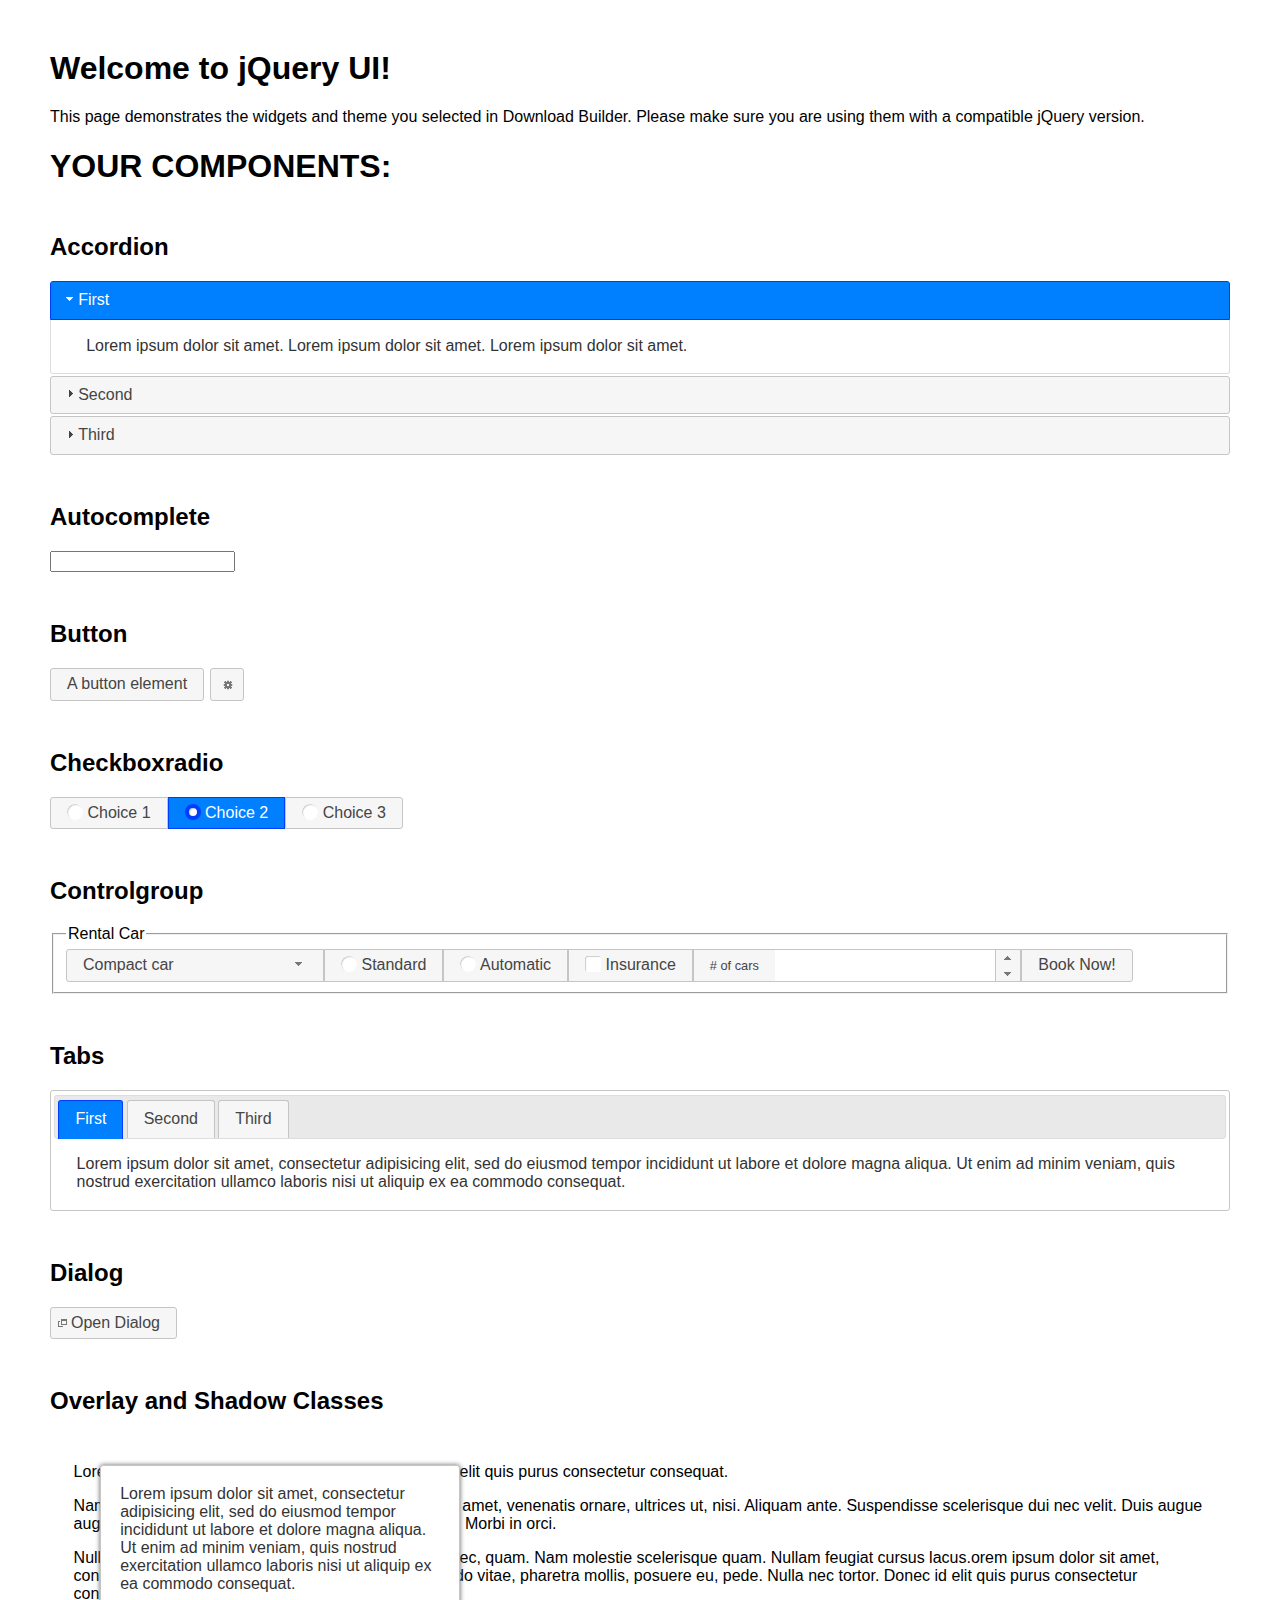
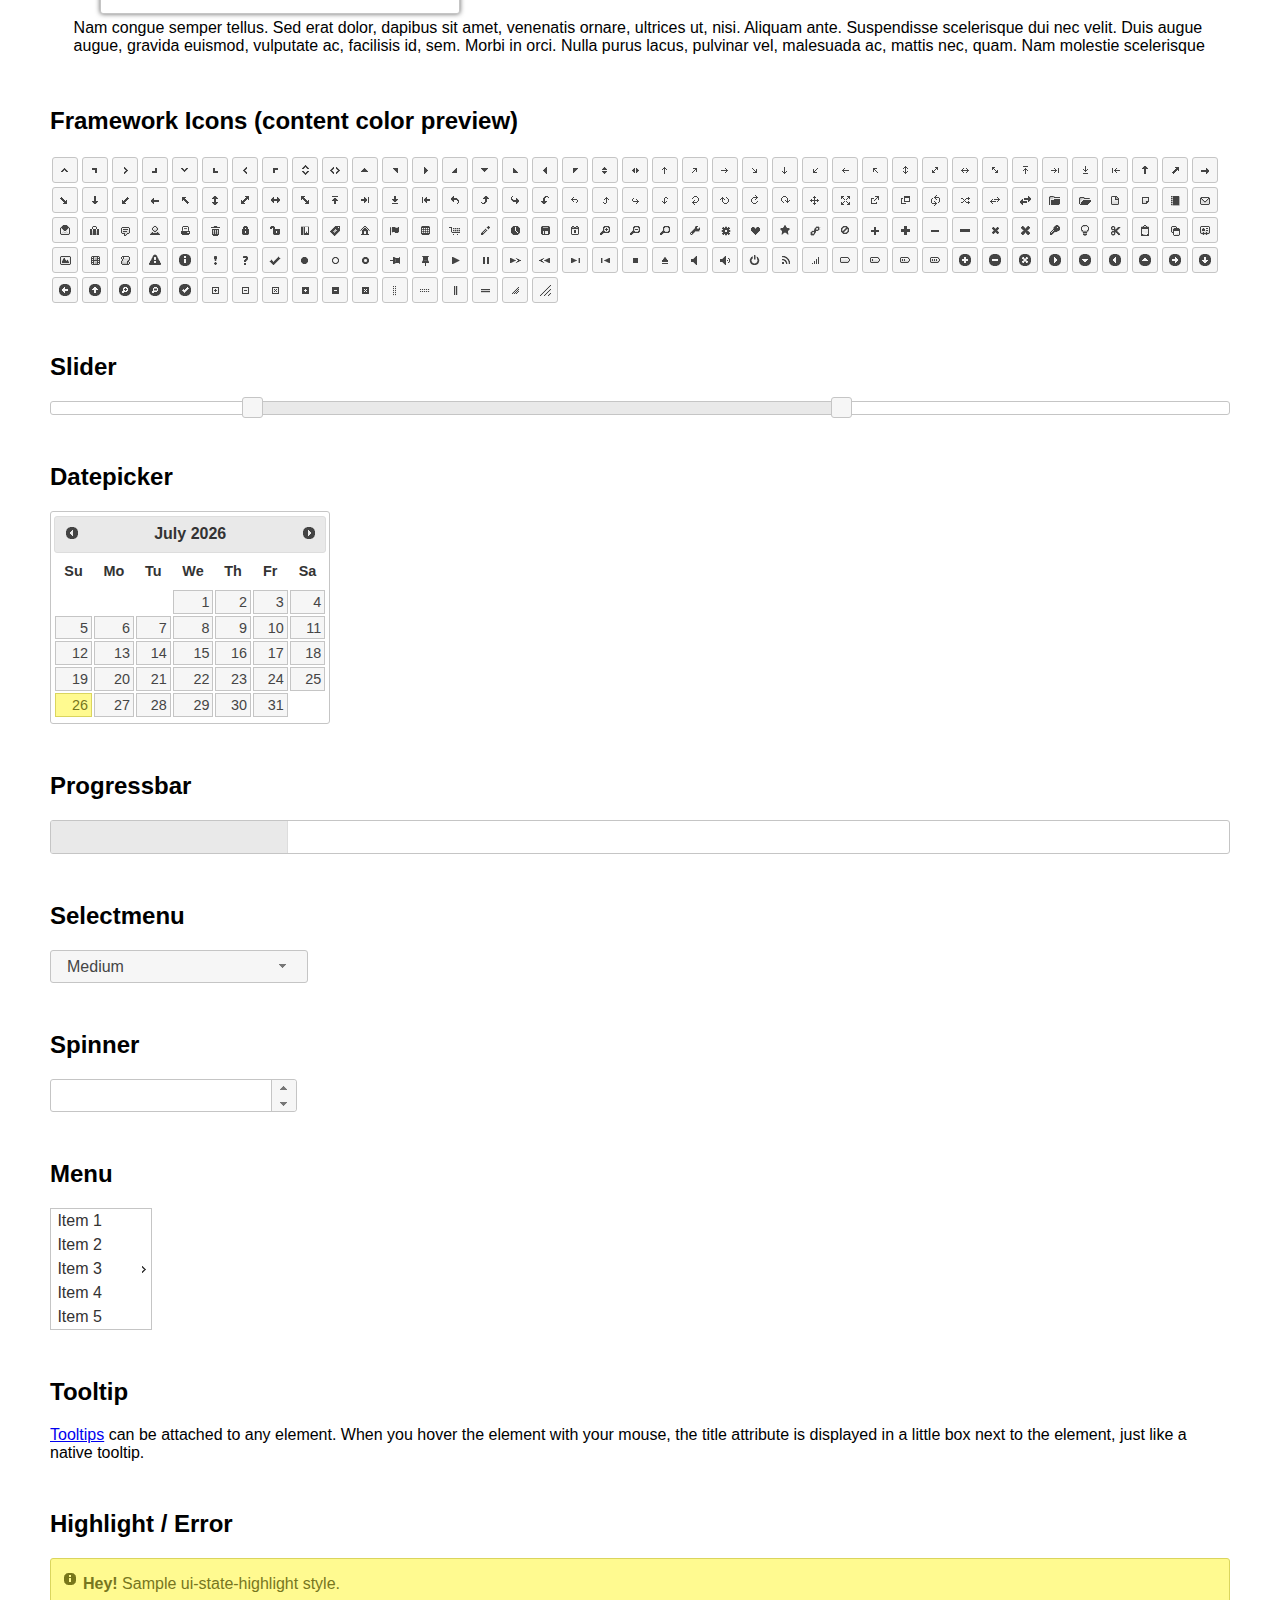
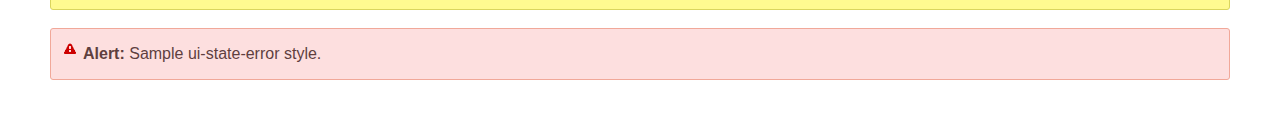
<file: static/scripts/jquery-ui-1.12.1/index.html>
<!doctype html>
<html lang="us">
<head>
	<meta charset="utf-8">
	<title>jQuery UI Example Page</title>
	<link href="jquery-ui.css" rel="stylesheet">
	<style>
	body{
		font-family: "Trebuchet MS", sans-serif;
		margin: 50px;
	}
	.demoHeaders {
		margin-top: 2em;
	}
	#dialog-link {
		padding: .4em 1em .4em 20px;
		text-decoration: none;
		position: relative;
	}
	#dialog-link span.ui-icon {
		margin: 0 5px 0 0;
		position: absolute;
		left: .2em;
		top: 50%;
		margin-top: -8px;
	}
	#icons {
		margin: 0;
		padding: 0;
	}
	#icons li {
		margin: 2px;
		position: relative;
		padding: 4px 0;
		cursor: pointer;
		float: left;
		list-style: none;
	}
	#icons span.ui-icon {
		float: left;
		margin: 0 4px;
	}
	.fakewindowcontain .ui-widget-overlay {
		position: absolute;
	}
	select {
		width: 200px;
	}
	</style>
</head>
<body>

<h1>Welcome to jQuery UI!</h1>

<div class="ui-widget">
	<p>This page demonstrates the widgets and theme you selected in Download Builder. Please make sure you are using them with a compatible jQuery version.</p>
</div>

<h1>YOUR COMPONENTS:</h1>


<!-- Accordion -->
<h2 class="demoHeaders">Accordion</h2>
<div id="accordion">
	<h3>First</h3>
	<div>Lorem ipsum dolor sit amet. Lorem ipsum dolor sit amet. Lorem ipsum dolor sit amet.</div>
	<h3>Second</h3>
	<div>Phasellus mattis tincidunt nibh.</div>
	<h3>Third</h3>
	<div>Nam dui erat, auctor a, dignissim quis.</div>
</div>



<!-- Autocomplete -->
<h2 class="demoHeaders">Autocomplete</h2>
<div>
	<input id="autocomplete" title="type &quot;a&quot;">
</div>



<!-- Button -->
<h2 class="demoHeaders">Button</h2>
<button id="button">A button element</button>
<button id="button-icon">An icon-only button</button>



<!-- Checkboxradio -->
<h2 class="demoHeaders">Checkboxradio</h2>
<form style="margin-top: 1em;">
	<div id="radioset">
		<input type="radio" id="radio1" name="radio"><label for="radio1">Choice 1</label>
		<input type="radio" id="radio2" name="radio" checked="checked"><label for="radio2">Choice 2</label>
		<input type="radio" id="radio3" name="radio"><label for="radio3">Choice 3</label>
	</div>
</form>



<!-- Controlgroup -->
<h2 class="demoHeaders">Controlgroup</h2>
<fieldset>
	<legend>Rental Car</legend>
	<div id="controlgroup">
		<select id="car-type">
			<option>Compact car</option>
			<option>Midsize car</option>
			<option>Full size car</option>
			<option>SUV</option>
			<option>Luxury</option>
			<option>Truck</option>
			<option>Van</option>
		</select>
		<label for="transmission-standard">Standard</label>
		<input type="radio" name="transmission" id="transmission-standard">
		<label for="transmission-automatic">Automatic</label>
		<input type="radio" name="transmission" id="transmission-automatic">
		<label for="insurance">Insurance</label>
		<input type="checkbox" name="insurance" id="insurance">
		<label for="horizontal-spinner" class="ui-controlgroup-label"># of cars</label>
		<input id="horizontal-spinner" class="ui-spinner-input">
		<button>Book Now!</button>
	</div>
</fieldset>



<!-- Tabs -->
<h2 class="demoHeaders">Tabs</h2>
<div id="tabs">
	<ul>
		<li><a href="#tabs-1">First</a></li>
		<li><a href="#tabs-2">Second</a></li>
		<li><a href="#tabs-3">Third</a></li>
	</ul>
	<div id="tabs-1">Lorem ipsum dolor sit amet, consectetur adipisicing elit, sed do eiusmod tempor incididunt ut labore et dolore magna aliqua. Ut enim ad minim veniam, quis nostrud exercitation ullamco laboris nisi ut aliquip ex ea commodo consequat.</div>
	<div id="tabs-2">Phasellus mattis tincidunt nibh. Cras orci urna, blandit id, pretium vel, aliquet ornare, felis. Maecenas scelerisque sem non nisl. Fusce sed lorem in enim dictum bibendum.</div>
	<div id="tabs-3">Nam dui erat, auctor a, dignissim quis, sollicitudin eu, felis. Pellentesque nisi urna, interdum eget, sagittis et, consequat vestibulum, lacus. Mauris porttitor ullamcorper augue.</div>
</div>



<h2 class="demoHeaders">Dialog</h2>
<p>
	<button id="dialog-link" class="ui-button ui-corner-all ui-widget">
		<span class="ui-icon ui-icon-newwin"></span>Open Dialog
	</button>
</p>

<h2 class="demoHeaders">Overlay and Shadow Classes</h2>
<div style="position: relative; width: 96%; height: 200px; padding:1% 2%; overflow:hidden;" class="fakewindowcontain">
	<p>Lorem ipsum dolor sit amet,  Nulla nec tortor. Donec id elit quis purus consectetur consequat. </p><p>Nam congue semper tellus. Sed erat dolor, dapibus sit amet, venenatis ornare, ultrices ut, nisi. Aliquam ante. Suspendisse scelerisque dui nec velit. Duis augue augue, gravida euismod, vulputate ac, facilisis id, sem. Morbi in orci. </p><p>Nulla purus lacus, pulvinar vel, malesuada ac, mattis nec, quam. Nam molestie scelerisque quam. Nullam feugiat cursus lacus.orem ipsum dolor sit amet, consectetur adipiscing elit. Donec libero risus, commodo vitae, pharetra mollis, posuere eu, pede. Nulla nec tortor. Donec id elit quis purus consectetur consequat. </p><p>Nam congue semper tellus. Sed erat dolor, dapibus sit amet, venenatis ornare, ultrices ut, nisi. Aliquam ante. Suspendisse scelerisque dui nec velit. Duis augue augue, gravida euismod, vulputate ac, facilisis id, sem. Morbi in orci. Nulla purus lacus, pulvinar vel, malesuada ac, mattis nec, quam. Nam molestie scelerisque quam. </p><p>Nullam feugiat cursus lacus.orem ipsum dolor sit amet, consectetur adipiscing elit. Donec libero risus, commodo vitae, pharetra mollis, posuere eu, pede. Nulla nec tortor. Donec id elit quis purus consectetur consequat. Nam congue semper tellus. Sed erat dolor, dapibus sit amet, venenatis ornare, ultrices ut, nisi. Aliquam ante. </p><p>Suspendisse scelerisque dui nec velit. Duis augue augue, gravida euismod, vulputate ac, facilisis id, sem. Morbi in orci. Nulla purus lacus, pulvinar vel, malesuada ac, mattis nec, quam. Nam molestie scelerisque quam. Nullam feugiat cursus lacus.orem ipsum dolor sit amet, consectetur adipiscing elit. Donec libero risus, commodo vitae, pharetra mollis, posuere eu, pede. Nulla nec tortor. Donec id elit quis purus consectetur consequat. Nam congue semper tellus. Sed erat dolor, dapibus sit amet, venenatis ornare, ultrices ut, nisi. </p>

	<!-- ui-dialog -->
	<div class="ui-widget-overlay ui-front"></div>
	<div style="position: absolute; width: 320px; left: 50px; top: 30px; padding: 1.2em" class="ui-widget ui-front ui-widget-content ui-corner-all ui-widget-shadow">
		Lorem ipsum dolor sit amet, consectetur adipisicing elit, sed do eiusmod tempor incididunt ut labore et dolore magna aliqua. Ut enim ad minim veniam, quis nostrud exercitation ullamco laboris nisi ut aliquip ex ea commodo consequat.
	</div>

</div>

<!-- ui-dialog -->
<div id="dialog" title="Dialog Title">
	<p>Lorem ipsum dolor sit amet, consectetur adipisicing elit, sed do eiusmod tempor incididunt ut labore et dolore magna aliqua. Ut enim ad minim veniam, quis nostrud exercitation ullamco laboris nisi ut aliquip ex ea commodo consequat.</p>
</div>



<h2 class="demoHeaders">Framework Icons (content color preview)</h2>
<ul id="icons" class="ui-widget ui-helper-clearfix">
	<li class="ui-state-default ui-corner-all" title=".ui-icon-caret-1-n"><span class="ui-icon ui-icon-caret-1-n"></span></li>
	<li class="ui-state-default ui-corner-all" title=".ui-icon-caret-1-ne"><span class="ui-icon ui-icon-caret-1-ne"></span></li>
	<li class="ui-state-default ui-corner-all" title=".ui-icon-caret-1-e"><span class="ui-icon ui-icon-caret-1-e"></span></li>
	<li class="ui-state-default ui-corner-all" title=".ui-icon-caret-1-se"><span class="ui-icon ui-icon-caret-1-se"></span></li>
	<li class="ui-state-default ui-corner-all" title=".ui-icon-caret-1-s"><span class="ui-icon ui-icon-caret-1-s"></span></li>
	<li class="ui-state-default ui-corner-all" title=".ui-icon-caret-1-sw"><span class="ui-icon ui-icon-caret-1-sw"></span></li>
	<li class="ui-state-default ui-corner-all" title=".ui-icon-caret-1-w"><span class="ui-icon ui-icon-caret-1-w"></span></li>
	<li class="ui-state-default ui-corner-all" title=".ui-icon-caret-1-nw"><span class="ui-icon ui-icon-caret-1-nw"></span></li>
	<li class="ui-state-default ui-corner-all" title=".ui-icon-caret-2-n-s"><span class="ui-icon ui-icon-caret-2-n-s"></span></li>
	<li class="ui-state-default ui-corner-all" title=".ui-icon-caret-2-e-w"><span class="ui-icon ui-icon-caret-2-e-w"></span></li>
	<li class="ui-state-default ui-corner-all" title=".ui-icon-triangle-1-n"><span class="ui-icon ui-icon-triangle-1-n"></span></li>
	<li class="ui-state-default ui-corner-all" title=".ui-icon-triangle-1-ne"><span class="ui-icon ui-icon-triangle-1-ne"></span></li>
	<li class="ui-state-default ui-corner-all" title=".ui-icon-triangle-1-e"><span class="ui-icon ui-icon-triangle-1-e"></span></li>
	<li class="ui-state-default ui-corner-all" title=".ui-icon-triangle-1-se"><span class="ui-icon ui-icon-triangle-1-se"></span></li>
	<li class="ui-state-default ui-corner-all" title=".ui-icon-triangle-1-s"><span class="ui-icon ui-icon-triangle-1-s"></span></li>
	<li class="ui-state-default ui-corner-all" title=".ui-icon-triangle-1-sw"><span class="ui-icon ui-icon-triangle-1-sw"></span></li>
	<li class="ui-state-default ui-corner-all" title=".ui-icon-triangle-1-w"><span class="ui-icon ui-icon-triangle-1-w"></span></li>
	<li class="ui-state-default ui-corner-all" title=".ui-icon-triangle-1-nw"><span class="ui-icon ui-icon-triangle-1-nw"></span></li>
	<li class="ui-state-default ui-corner-all" title=".ui-icon-triangle-2-n-s"><span class="ui-icon ui-icon-triangle-2-n-s"></span></li>
	<li class="ui-state-default ui-corner-all" title=".ui-icon-triangle-2-e-w"><span class="ui-icon ui-icon-triangle-2-e-w"></span></li>
	<li class="ui-state-default ui-corner-all" title=".ui-icon-arrow-1-n"><span class="ui-icon ui-icon-arrow-1-n"></span></li>
	<li class="ui-state-default ui-corner-all" title=".ui-icon-arrow-1-ne"><span class="ui-icon ui-icon-arrow-1-ne"></span></li>
	<li class="ui-state-default ui-corner-all" title=".ui-icon-arrow-1-e"><span class="ui-icon ui-icon-arrow-1-e"></span></li>
	<li class="ui-state-default ui-corner-all" title=".ui-icon-arrow-1-se"><span class="ui-icon ui-icon-arrow-1-se"></span></li>
	<li class="ui-state-default ui-corner-all" title=".ui-icon-arrow-1-s"><span class="ui-icon ui-icon-arrow-1-s"></span></li>
	<li class="ui-state-default ui-corner-all" title=".ui-icon-arrow-1-sw"><span class="ui-icon ui-icon-arrow-1-sw"></span></li>
	<li class="ui-state-default ui-corner-all" title=".ui-icon-arrow-1-w"><span class="ui-icon ui-icon-arrow-1-w"></span></li>
	<li class="ui-state-default ui-corner-all" title=".ui-icon-arrow-1-nw"><span class="ui-icon ui-icon-arrow-1-nw"></span></li>
	<li class="ui-state-default ui-corner-all" title=".ui-icon-arrow-2-n-s"><span class="ui-icon ui-icon-arrow-2-n-s"></span></li>
	<li class="ui-state-default ui-corner-all" title=".ui-icon-arrow-2-ne-sw"><span class="ui-icon ui-icon-arrow-2-ne-sw"></span></li>
	<li class="ui-state-default ui-corner-all" title=".ui-icon-arrow-2-e-w"><span class="ui-icon ui-icon-arrow-2-e-w"></span></li>
	<li class="ui-state-default ui-corner-all" title=".ui-icon-arrow-2-se-nw"><span class="ui-icon ui-icon-arrow-2-se-nw"></span></li>
	<li class="ui-state-default ui-corner-all" title=".ui-icon-arrowstop-1-n"><span class="ui-icon ui-icon-arrowstop-1-n"></span></li>
	<li class="ui-state-default ui-corner-all" title=".ui-icon-arrowstop-1-e"><span class="ui-icon ui-icon-arrowstop-1-e"></span></li>
	<li class="ui-state-default ui-corner-all" title=".ui-icon-arrowstop-1-s"><span class="ui-icon ui-icon-arrowstop-1-s"></span></li>
	<li class="ui-state-default ui-corner-all" title=".ui-icon-arrowstop-1-w"><span class="ui-icon ui-icon-arrowstop-1-w"></span></li>
	<li class="ui-state-default ui-corner-all" title=".ui-icon-arrowthick-1-n"><span class="ui-icon ui-icon-arrowthick-1-n"></span></li>
	<li class="ui-state-default ui-corner-all" title=".ui-icon-arrowthick-1-ne"><span class="ui-icon ui-icon-arrowthick-1-ne"></span></li>
	<li class="ui-state-default ui-corner-all" title=".ui-icon-arrowthick-1-e"><span class="ui-icon ui-icon-arrowthick-1-e"></span></li>
	<li class="ui-state-default ui-corner-all" title=".ui-icon-arrowthick-1-se"><span class="ui-icon ui-icon-arrowthick-1-se"></span></li>
	<li class="ui-state-default ui-corner-all" title=".ui-icon-arrowthick-1-s"><span class="ui-icon ui-icon-arrowthick-1-s"></span></li>
	<li class="ui-state-default ui-corner-all" title=".ui-icon-arrowthick-1-sw"><span class="ui-icon ui-icon-arrowthick-1-sw"></span></li>
	<li class="ui-state-default ui-corner-all" title=".ui-icon-arrowthick-1-w"><span class="ui-icon ui-icon-arrowthick-1-w"></span></li>
	<li class="ui-state-default ui-corner-all" title=".ui-icon-arrowthick-1-nw"><span class="ui-icon ui-icon-arrowthick-1-nw"></span></li>
	<li class="ui-state-default ui-corner-all" title=".ui-icon-arrowthick-2-n-s"><span class="ui-icon ui-icon-arrowthick-2-n-s"></span></li>
	<li class="ui-state-default ui-corner-all" title=".ui-icon-arrowthick-2-ne-sw"><span class="ui-icon ui-icon-arrowthick-2-ne-sw"></span></li>
	<li class="ui-state-default ui-corner-all" title=".ui-icon-arrowthick-2-e-w"><span class="ui-icon ui-icon-arrowthick-2-e-w"></span></li>
	<li class="ui-state-default ui-corner-all" title=".ui-icon-arrowthick-2-se-nw"><span class="ui-icon ui-icon-arrowthick-2-se-nw"></span></li>
	<li class="ui-state-default ui-corner-all" title=".ui-icon-arrowthickstop-1-n"><span class="ui-icon ui-icon-arrowthickstop-1-n"></span></li>
	<li class="ui-state-default ui-corner-all" title=".ui-icon-arrowthickstop-1-e"><span class="ui-icon ui-icon-arrowthickstop-1-e"></span></li>
	<li class="ui-state-default ui-corner-all" title=".ui-icon-arrowthickstop-1-s"><span class="ui-icon ui-icon-arrowthickstop-1-s"></span></li>
	<li class="ui-state-default ui-corner-all" title=".ui-icon-arrowthickstop-1-w"><span class="ui-icon ui-icon-arrowthickstop-1-w"></span></li>
	<li class="ui-state-default ui-corner-all" title=".ui-icon-arrowreturnthick-1-w"><span class="ui-icon ui-icon-arrowreturnthick-1-w"></span></li>
	<li class="ui-state-default ui-corner-all" title=".ui-icon-arrowreturnthick-1-n"><span class="ui-icon ui-icon-arrowreturnthick-1-n"></span></li>
	<li class="ui-state-default ui-corner-all" title=".ui-icon-arrowreturnthick-1-e"><span class="ui-icon ui-icon-arrowreturnthick-1-e"></span></li>
	<li class="ui-state-default ui-corner-all" title=".ui-icon-arrowreturnthick-1-s"><span class="ui-icon ui-icon-arrowreturnthick-1-s"></span></li>
	<li class="ui-state-default ui-corner-all" title=".ui-icon-arrowreturn-1-w"><span class="ui-icon ui-icon-arrowreturn-1-w"></span></li>
	<li class="ui-state-default ui-corner-all" title=".ui-icon-arrowreturn-1-n"><span class="ui-icon ui-icon-arrowreturn-1-n"></span></li>
	<li class="ui-state-default ui-corner-all" title=".ui-icon-arrowreturn-1-e"><span class="ui-icon ui-icon-arrowreturn-1-e"></span></li>
	<li class="ui-state-default ui-corner-all" title=".ui-icon-arrowreturn-1-s"><span class="ui-icon ui-icon-arrowreturn-1-s"></span></li>
	<li class="ui-state-default ui-corner-all" title=".ui-icon-arrowrefresh-1-w"><span class="ui-icon ui-icon-arrowrefresh-1-w"></span></li>
	<li class="ui-state-default ui-corner-all" title=".ui-icon-arrowrefresh-1-n"><span class="ui-icon ui-icon-arrowrefresh-1-n"></span></li>
	<li class="ui-state-default ui-corner-all" title=".ui-icon-arrowrefresh-1-e"><span class="ui-icon ui-icon-arrowrefresh-1-e"></span></li>
	<li class="ui-state-default ui-corner-all" title=".ui-icon-arrowrefresh-1-s"><span class="ui-icon ui-icon-arrowrefresh-1-s"></span></li>
	<li class="ui-state-default ui-corner-all" title=".ui-icon-arrow-4"><span class="ui-icon ui-icon-arrow-4"></span></li>
	<li class="ui-state-default ui-corner-all" title=".ui-icon-arrow-4-diag"><span class="ui-icon ui-icon-arrow-4-diag"></span></li>
	<li class="ui-state-default ui-corner-all" title=".ui-icon-extlink"><span class="ui-icon ui-icon-extlink"></span></li>
	<li class="ui-state-default ui-corner-all" title=".ui-icon-newwin"><span class="ui-icon ui-icon-newwin"></span></li>
	<li class="ui-state-default ui-corner-all" title=".ui-icon-refresh"><span class="ui-icon ui-icon-refresh"></span></li>
	<li class="ui-state-default ui-corner-all" title=".ui-icon-shuffle"><span class="ui-icon ui-icon-shuffle"></span></li>
	<li class="ui-state-default ui-corner-all" title=".ui-icon-transfer-e-w"><span class="ui-icon ui-icon-transfer-e-w"></span></li>
	<li class="ui-state-default ui-corner-all" title=".ui-icon-transferthick-e-w"><span class="ui-icon ui-icon-transferthick-e-w"></span></li>
	<li class="ui-state-default ui-corner-all" title=".ui-icon-folder-collapsed"><span class="ui-icon ui-icon-folder-collapsed"></span></li>
	<li class="ui-state-default ui-corner-all" title=".ui-icon-folder-open"><span class="ui-icon ui-icon-folder-open"></span></li>
	<li class="ui-state-default ui-corner-all" title=".ui-icon-document"><span class="ui-icon ui-icon-document"></span></li>
	<li class="ui-state-default ui-corner-all" title=".ui-icon-document-b"><span class="ui-icon ui-icon-document-b"></span></li>
	<li class="ui-state-default ui-corner-all" title=".ui-icon-note"><span class="ui-icon ui-icon-note"></span></li>
	<li class="ui-state-default ui-corner-all" title=".ui-icon-mail-closed"><span class="ui-icon ui-icon-mail-closed"></span></li>
	<li class="ui-state-default ui-corner-all" title=".ui-icon-mail-open"><span class="ui-icon ui-icon-mail-open"></span></li>
	<li class="ui-state-default ui-corner-all" title=".ui-icon-suitcase"><span class="ui-icon ui-icon-suitcase"></span></li>
	<li class="ui-state-default ui-corner-all" title=".ui-icon-comment"><span class="ui-icon ui-icon-comment"></span></li>
	<li class="ui-state-default ui-corner-all" title=".ui-icon-person"><span class="ui-icon ui-icon-person"></span></li>
	<li class="ui-state-default ui-corner-all" title=".ui-icon-print"><span class="ui-icon ui-icon-print"></span></li>
	<li class="ui-state-default ui-corner-all" title=".ui-icon-trash"><span class="ui-icon ui-icon-trash"></span></li>
	<li class="ui-state-default ui-corner-all" title=".ui-icon-locked"><span class="ui-icon ui-icon-locked"></span></li>
	<li class="ui-state-default ui-corner-all" title=".ui-icon-unlocked"><span class="ui-icon ui-icon-unlocked"></span></li>
	<li class="ui-state-default ui-corner-all" title=".ui-icon-bookmark"><span class="ui-icon ui-icon-bookmark"></span></li>
	<li class="ui-state-default ui-corner-all" title=".ui-icon-tag"><span class="ui-icon ui-icon-tag"></span></li>
	<li class="ui-state-default ui-corner-all" title=".ui-icon-home"><span class="ui-icon ui-icon-home"></span></li>
	<li class="ui-state-default ui-corner-all" title=".ui-icon-flag"><span class="ui-icon ui-icon-flag"></span></li>
	<li class="ui-state-default ui-corner-all" title=".ui-icon-calculator"><span class="ui-icon ui-icon-calculator"></span></li>
	<li class="ui-state-default ui-corner-all" title=".ui-icon-cart"><span class="ui-icon ui-icon-cart"></span></li>
	<li class="ui-state-default ui-corner-all" title=".ui-icon-pencil"><span class="ui-icon ui-icon-pencil"></span></li>
	<li class="ui-state-default ui-corner-all" title=".ui-icon-clock"><span class="ui-icon ui-icon-clock"></span></li>
	<li class="ui-state-default ui-corner-all" title=".ui-icon-disk"><span class="ui-icon ui-icon-disk"></span></li>
	<li class="ui-state-default ui-corner-all" title=".ui-icon-calendar"><span class="ui-icon ui-icon-calendar"></span></li>
	<li class="ui-state-default ui-corner-all" title=".ui-icon-zoomin"><span class="ui-icon ui-icon-zoomin"></span></li>
	<li class="ui-state-default ui-corner-all" title=".ui-icon-zoomout"><span class="ui-icon ui-icon-zoomout"></span></li>
	<li class="ui-state-default ui-corner-all" title=".ui-icon-search"><span class="ui-icon ui-icon-search"></span></li>
	<li class="ui-state-default ui-corner-all" title=".ui-icon-wrench"><span class="ui-icon ui-icon-wrench"></span></li>
	<li class="ui-state-default ui-corner-all" title=".ui-icon-gear"><span class="ui-icon ui-icon-gear"></span></li>
	<li class="ui-state-default ui-corner-all" title=".ui-icon-heart"><span class="ui-icon ui-icon-heart"></span></li>
	<li class="ui-state-default ui-corner-all" title=".ui-icon-star"><span class="ui-icon ui-icon-star"></span></li>
	<li class="ui-state-default ui-corner-all" title=".ui-icon-link"><span class="ui-icon ui-icon-link"></span></li>
	<li class="ui-state-default ui-corner-all" title=".ui-icon-cancel"><span class="ui-icon ui-icon-cancel"></span></li>
	<li class="ui-state-default ui-corner-all" title=".ui-icon-plus"><span class="ui-icon ui-icon-plus"></span></li>
	<li class="ui-state-default ui-corner-all" title=".ui-icon-plusthick"><span class="ui-icon ui-icon-plusthick"></span></li>
	<li class="ui-state-default ui-corner-all" title=".ui-icon-minus"><span class="ui-icon ui-icon-minus"></span></li>
	<li class="ui-state-default ui-corner-all" title=".ui-icon-minusthick"><span class="ui-icon ui-icon-minusthick"></span></li>
	<li class="ui-state-default ui-corner-all" title=".ui-icon-close"><span class="ui-icon ui-icon-close"></span></li>
	<li class="ui-state-default ui-corner-all" title=".ui-icon-closethick"><span class="ui-icon ui-icon-closethick"></span></li>
	<li class="ui-state-default ui-corner-all" title=".ui-icon-key"><span class="ui-icon ui-icon-key"></span></li>
	<li class="ui-state-default ui-corner-all" title=".ui-icon-lightbulb"><span class="ui-icon ui-icon-lightbulb"></span></li>
	<li class="ui-state-default ui-corner-all" title=".ui-icon-scissors"><span class="ui-icon ui-icon-scissors"></span></li>
	<li class="ui-state-default ui-corner-all" title=".ui-icon-clipboard"><span class="ui-icon ui-icon-clipboard"></span></li>
	<li class="ui-state-default ui-corner-all" title=".ui-icon-copy"><span class="ui-icon ui-icon-copy"></span></li>
	<li class="ui-state-default ui-corner-all" title=".ui-icon-contact"><span class="ui-icon ui-icon-contact"></span></li>
	<li class="ui-state-default ui-corner-all" title=".ui-icon-image"><span class="ui-icon ui-icon-image"></span></li>
	<li class="ui-state-default ui-corner-all" title=".ui-icon-video"><span class="ui-icon ui-icon-video"></span></li>
	<li class="ui-state-default ui-corner-all" title=".ui-icon-script"><span class="ui-icon ui-icon-script"></span></li>
	<li class="ui-state-default ui-corner-all" title=".ui-icon-alert"><span class="ui-icon ui-icon-alert"></span></li>
	<li class="ui-state-default ui-corner-all" title=".ui-icon-info"><span class="ui-icon ui-icon-info"></span></li>
	<li class="ui-state-default ui-corner-all" title=".ui-icon-notice"><span class="ui-icon ui-icon-notice"></span></li>
	<li class="ui-state-default ui-corner-all" title=".ui-icon-help"><span class="ui-icon ui-icon-help"></span></li>
	<li class="ui-state-default ui-corner-all" title=".ui-icon-check"><span class="ui-icon ui-icon-check"></span></li>
	<li class="ui-state-default ui-corner-all" title=".ui-icon-bullet"><span class="ui-icon ui-icon-bullet"></span></li>
	<li class="ui-state-default ui-corner-all" title=".ui-icon-radio-off"><span class="ui-icon ui-icon-radio-off"></span></li>
	<li class="ui-state-default ui-corner-all" title=".ui-icon-radio-on"><span class="ui-icon ui-icon-radio-on"></span></li>
	<li class="ui-state-default ui-corner-all" title=".ui-icon-pin-w"><span class="ui-icon ui-icon-pin-w"></span></li>
	<li class="ui-state-default ui-corner-all" title=".ui-icon-pin-s"><span class="ui-icon ui-icon-pin-s"></span></li>
	<li class="ui-state-default ui-corner-all" title=".ui-icon-play"><span class="ui-icon ui-icon-play"></span></li>
	<li class="ui-state-default ui-corner-all" title=".ui-icon-pause"><span class="ui-icon ui-icon-pause"></span></li>
	<li class="ui-state-default ui-corner-all" title=".ui-icon-seek-next"><span class="ui-icon ui-icon-seek-next"></span></li>
	<li class="ui-state-default ui-corner-all" title=".ui-icon-seek-prev"><span class="ui-icon ui-icon-seek-prev"></span></li>
	<li class="ui-state-default ui-corner-all" title=".ui-icon-seek-end"><span class="ui-icon ui-icon-seek-end"></span></li>
	<li class="ui-state-default ui-corner-all" title=".ui-icon-seek-first"><span class="ui-icon ui-icon-seek-first"></span></li>
	<li class="ui-state-default ui-corner-all" title=".ui-icon-stop"><span class="ui-icon ui-icon-stop"></span></li>
	<li class="ui-state-default ui-corner-all" title=".ui-icon-eject"><span class="ui-icon ui-icon-eject"></span></li>
	<li class="ui-state-default ui-corner-all" title=".ui-icon-volume-off"><span class="ui-icon ui-icon-volume-off"></span></li>
	<li class="ui-state-default ui-corner-all" title=".ui-icon-volume-on"><span class="ui-icon ui-icon-volume-on"></span></li>
	<li class="ui-state-default ui-corner-all" title=".ui-icon-power"><span class="ui-icon ui-icon-power"></span></li>
	<li class="ui-state-default ui-corner-all" title=".ui-icon-signal-diag"><span class="ui-icon ui-icon-signal-diag"></span></li>
	<li class="ui-state-default ui-corner-all" title=".ui-icon-signal"><span class="ui-icon ui-icon-signal"></span></li>
	<li class="ui-state-default ui-corner-all" title=".ui-icon-battery-0"><span class="ui-icon ui-icon-battery-0"></span></li>
	<li class="ui-state-default ui-corner-all" title=".ui-icon-battery-1"><span class="ui-icon ui-icon-battery-1"></span></li>
	<li class="ui-state-default ui-corner-all" title=".ui-icon-battery-2"><span class="ui-icon ui-icon-battery-2"></span></li>
	<li class="ui-state-default ui-corner-all" title=".ui-icon-battery-3"><span class="ui-icon ui-icon-battery-3"></span></li>
	<li class="ui-state-default ui-corner-all" title=".ui-icon-circle-plus"><span class="ui-icon ui-icon-circle-plus"></span></li>
	<li class="ui-state-default ui-corner-all" title=".ui-icon-circle-minus"><span class="ui-icon ui-icon-circle-minus"></span></li>
	<li class="ui-state-default ui-corner-all" title=".ui-icon-circle-close"><span class="ui-icon ui-icon-circle-close"></span></li>
	<li class="ui-state-default ui-corner-all" title=".ui-icon-circle-triangle-e"><span class="ui-icon ui-icon-circle-triangle-e"></span></li>
	<li class="ui-state-default ui-corner-all" title=".ui-icon-circle-triangle-s"><span class="ui-icon ui-icon-circle-triangle-s"></span></li>
	<li class="ui-state-default ui-corner-all" title=".ui-icon-circle-triangle-w"><span class="ui-icon ui-icon-circle-triangle-w"></span></li>
	<li class="ui-state-default ui-corner-all" title=".ui-icon-circle-triangle-n"><span class="ui-icon ui-icon-circle-triangle-n"></span></li>
	<li class="ui-state-default ui-corner-all" title=".ui-icon-circle-arrow-e"><span class="ui-icon ui-icon-circle-arrow-e"></span></li>
	<li class="ui-state-default ui-corner-all" title=".ui-icon-circle-arrow-s"><span class="ui-icon ui-icon-circle-arrow-s"></span></li>
	<li class="ui-state-default ui-corner-all" title=".ui-icon-circle-arrow-w"><span class="ui-icon ui-icon-circle-arrow-w"></span></li>
	<li class="ui-state-default ui-corner-all" title=".ui-icon-circle-arrow-n"><span class="ui-icon ui-icon-circle-arrow-n"></span></li>
	<li class="ui-state-default ui-corner-all" title=".ui-icon-circle-zoomin"><span class="ui-icon ui-icon-circle-zoomin"></span></li>
	<li class="ui-state-default ui-corner-all" title=".ui-icon-circle-zoomout"><span class="ui-icon ui-icon-circle-zoomout"></span></li>
	<li class="ui-state-default ui-corner-all" title=".ui-icon-circle-check"><span class="ui-icon ui-icon-circle-check"></span></li>
	<li class="ui-state-default ui-corner-all" title=".ui-icon-circlesmall-plus"><span class="ui-icon ui-icon-circlesmall-plus"></span></li>
	<li class="ui-state-default ui-corner-all" title=".ui-icon-circlesmall-minus"><span class="ui-icon ui-icon-circlesmall-minus"></span></li>
	<li class="ui-state-default ui-corner-all" title=".ui-icon-circlesmall-close"><span class="ui-icon ui-icon-circlesmall-close"></span></li>
	<li class="ui-state-default ui-corner-all" title=".ui-icon-squaresmall-plus"><span class="ui-icon ui-icon-squaresmall-plus"></span></li>
	<li class="ui-state-default ui-corner-all" title=".ui-icon-squaresmall-minus"><span class="ui-icon ui-icon-squaresmall-minus"></span></li>
	<li class="ui-state-default ui-corner-all" title=".ui-icon-squaresmall-close"><span class="ui-icon ui-icon-squaresmall-close"></span></li>
	<li class="ui-state-default ui-corner-all" title=".ui-icon-grip-dotted-vertical"><span class="ui-icon ui-icon-grip-dotted-vertical"></span></li>
	<li class="ui-state-default ui-corner-all" title=".ui-icon-grip-dotted-horizontal"><span class="ui-icon ui-icon-grip-dotted-horizontal"></span></li>
	<li class="ui-state-default ui-corner-all" title=".ui-icon-grip-solid-vertical"><span class="ui-icon ui-icon-grip-solid-vertical"></span></li>
	<li class="ui-state-default ui-corner-all" title=".ui-icon-grip-solid-horizontal"><span class="ui-icon ui-icon-grip-solid-horizontal"></span></li>
	<li class="ui-state-default ui-corner-all" title=".ui-icon-gripsmall-diagonal-se"><span class="ui-icon ui-icon-gripsmall-diagonal-se"></span></li>
	<li class="ui-state-default ui-corner-all" title=".ui-icon-grip-diagonal-se"><span class="ui-icon ui-icon-grip-diagonal-se"></span></li>
</ul>


<!-- Slider -->
<h2 class="demoHeaders">Slider</h2>
<div id="slider"></div>



<!-- Datepicker -->
<h2 class="demoHeaders">Datepicker</h2>
<div id="datepicker"></div>



<!-- Progressbar -->
<h2 class="demoHeaders">Progressbar</h2>
<div id="progressbar"></div>



<!-- Progressbar -->
<h2 class="demoHeaders">Selectmenu</h2>
<select id="selectmenu">
	<option>Slower</option>
	<option>Slow</option>
	<option selected="selected">Medium</option>
	<option>Fast</option>
	<option>Faster</option>
</select>



<!-- Spinner -->
<h2 class="demoHeaders">Spinner</h2>
<input id="spinner">



<!-- Menu -->
<h2 class="demoHeaders">Menu</h2>
<ul style="width:100px;" id="menu">
	<li><div>Item 1</div></li>
	<li><div>Item 2</div></li>
	<li><div>Item 3</div>
		<ul>
			<li><div>Item 3-1</div></li>
			<li><div>Item 3-2</div></li>
			<li><div>Item 3-3</div></li>
			<li><div>Item 3-4</div></li>
			<li><div>Item 3-5</div></li>
		</ul>
	</li>
	<li><div>Item 4</div></li>
	<li><div>Item 5</div></li>
</ul>



<!-- Tooltip -->
<h2 class="demoHeaders">Tooltip</h2>
<p id="tooltip">
	<a href="#" title="That&apos;s what this widget is">Tooltips</a> can be attached to any element. When you hover
the element with your mouse, the title attribute is displayed in a little box next to the element, just like a native tooltip.
</p>


<!-- Highlight / Error -->
<h2 class="demoHeaders">Highlight / Error</h2>
<div class="ui-widget">
	<div class="ui-state-highlight ui-corner-all" style="margin-top: 20px; padding: 0 .7em;">
		<p><span class="ui-icon ui-icon-info" style="float: left; margin-right: .3em;"></span>
		<strong>Hey!</strong> Sample ui-state-highlight style.</p>
	</div>
</div>
<br>
<div class="ui-widget">
	<div class="ui-state-error ui-corner-all" style="padding: 0 .7em;">
		<p><span class="ui-icon ui-icon-alert" style="float: left; margin-right: .3em;"></span>
		<strong>Alert:</strong> Sample ui-state-error style.</p>
	</div>
</div>

<script src="external/jquery/jquery.js"></script>
<script src="jquery-ui.js"></script>
<script>

$( "#accordion" ).accordion();



var availableTags = [
	"ActionScript",
	"AppleScript",
	"Asp",
	"BASIC",
	"C",
	"C++",
	"Clojure",
	"COBOL",
	"ColdFusion",
	"Erlang",
	"Fortran",
	"Groovy",
	"Haskell",
	"Java",
	"JavaScript",
	"Lisp",
	"Perl",
	"PHP",
	"Python",
	"Ruby",
	"Scala",
	"Scheme"
];
$( "#autocomplete" ).autocomplete({
	source: availableTags
});



$( "#button" ).button();
$( "#button-icon" ).button({
	icon: "ui-icon-gear",
	showLabel: false
});



$( "#radioset" ).buttonset();



$( "#controlgroup" ).controlgroup();



$( "#tabs" ).tabs();



$( "#dialog" ).dialog({
	autoOpen: false,
	width: 400,
	buttons: [
		{
			text: "Ok",
			click: function() {
				$( this ).dialog( "close" );
			}
		},
		{
			text: "Cancel",
			click: function() {
				$( this ).dialog( "close" );
			}
		}
	]
});

// Link to open the dialog
$( "#dialog-link" ).click(function( event ) {
	$( "#dialog" ).dialog( "open" );
	event.preventDefault();
});



$( "#datepicker" ).datepicker({
	inline: true
});



$( "#slider" ).slider({
	range: true,
	values: [ 17, 67 ]
});



$( "#progressbar" ).progressbar({
	value: 20
});



$( "#spinner" ).spinner();



$( "#menu" ).menu();



$( "#tooltip" ).tooltip();



$( "#selectmenu" ).selectmenu();


// Hover states on the static widgets
$( "#dialog-link, #icons li" ).hover(
	function() {
		$( this ).addClass( "ui-state-hover" );
	},
	function() {
		$( this ).removeClass( "ui-state-hover" );
	}
);
</script>
</body>
</html>
</file>
